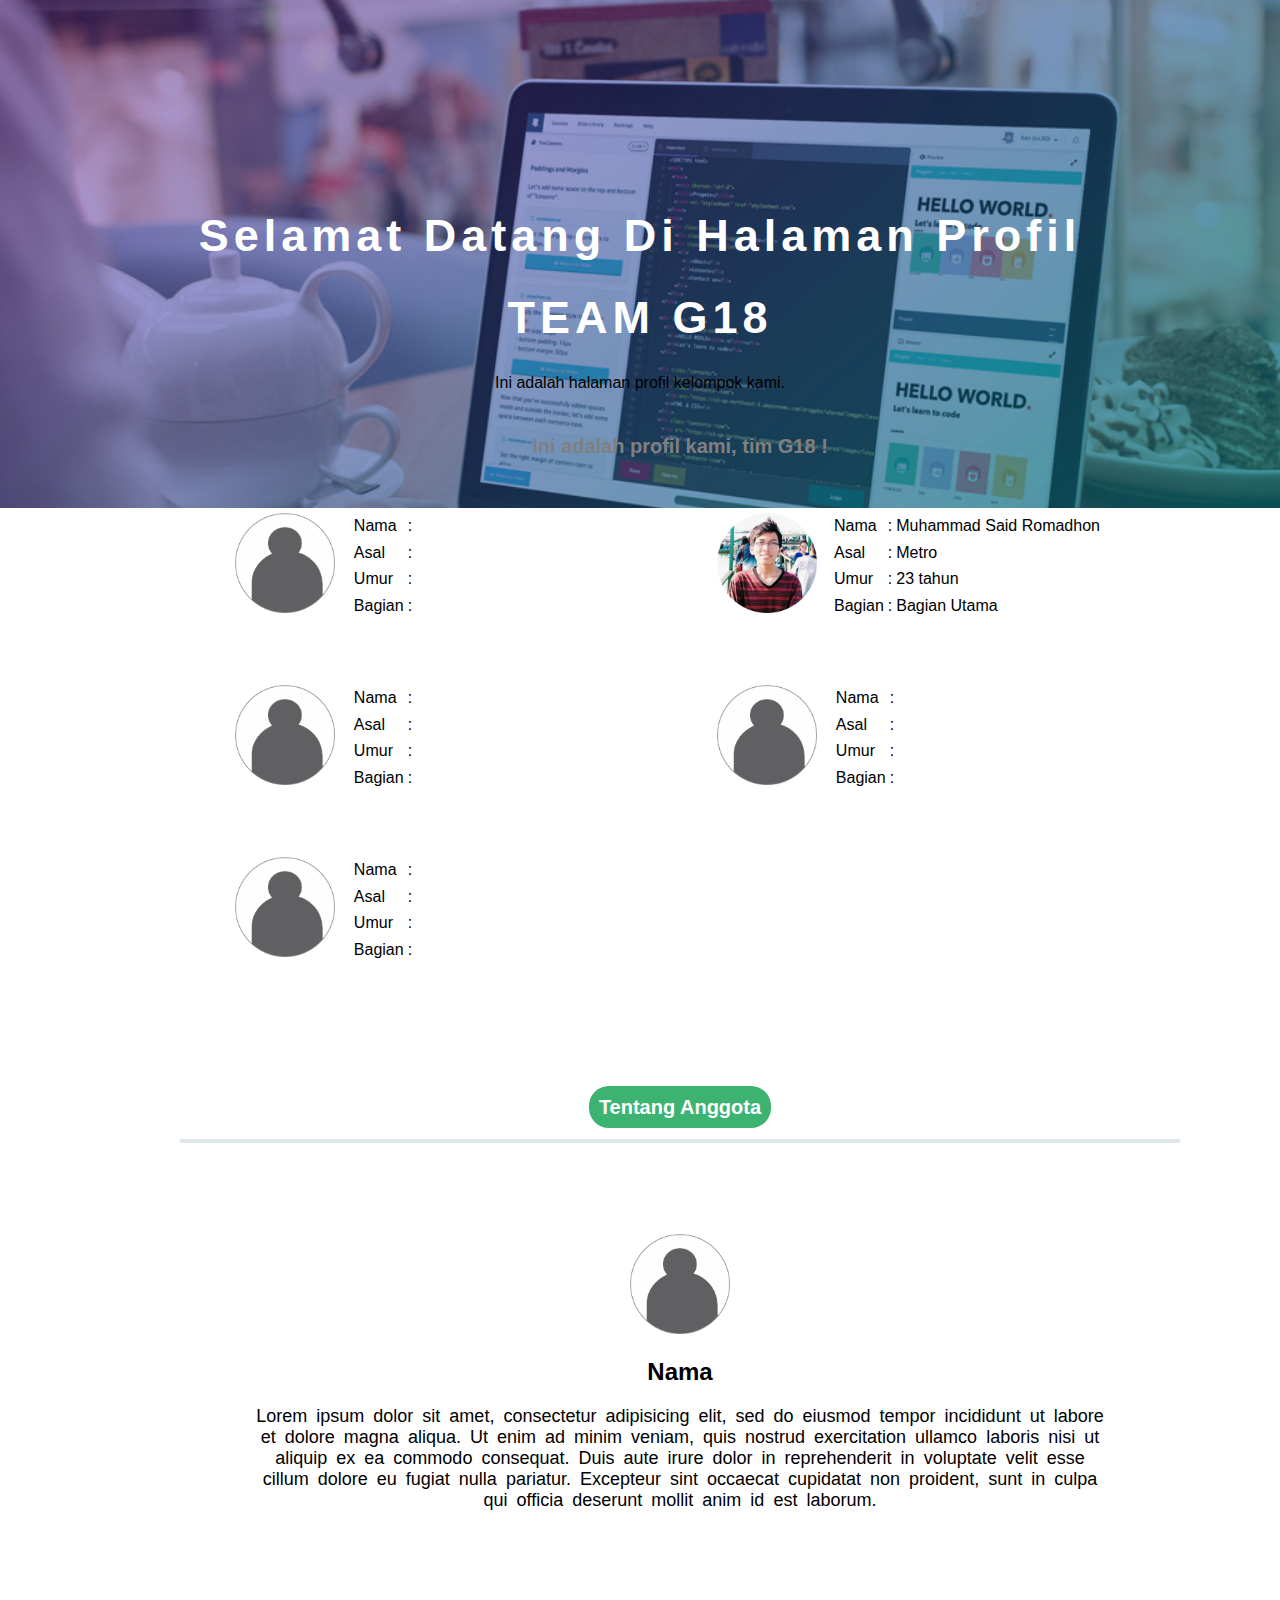
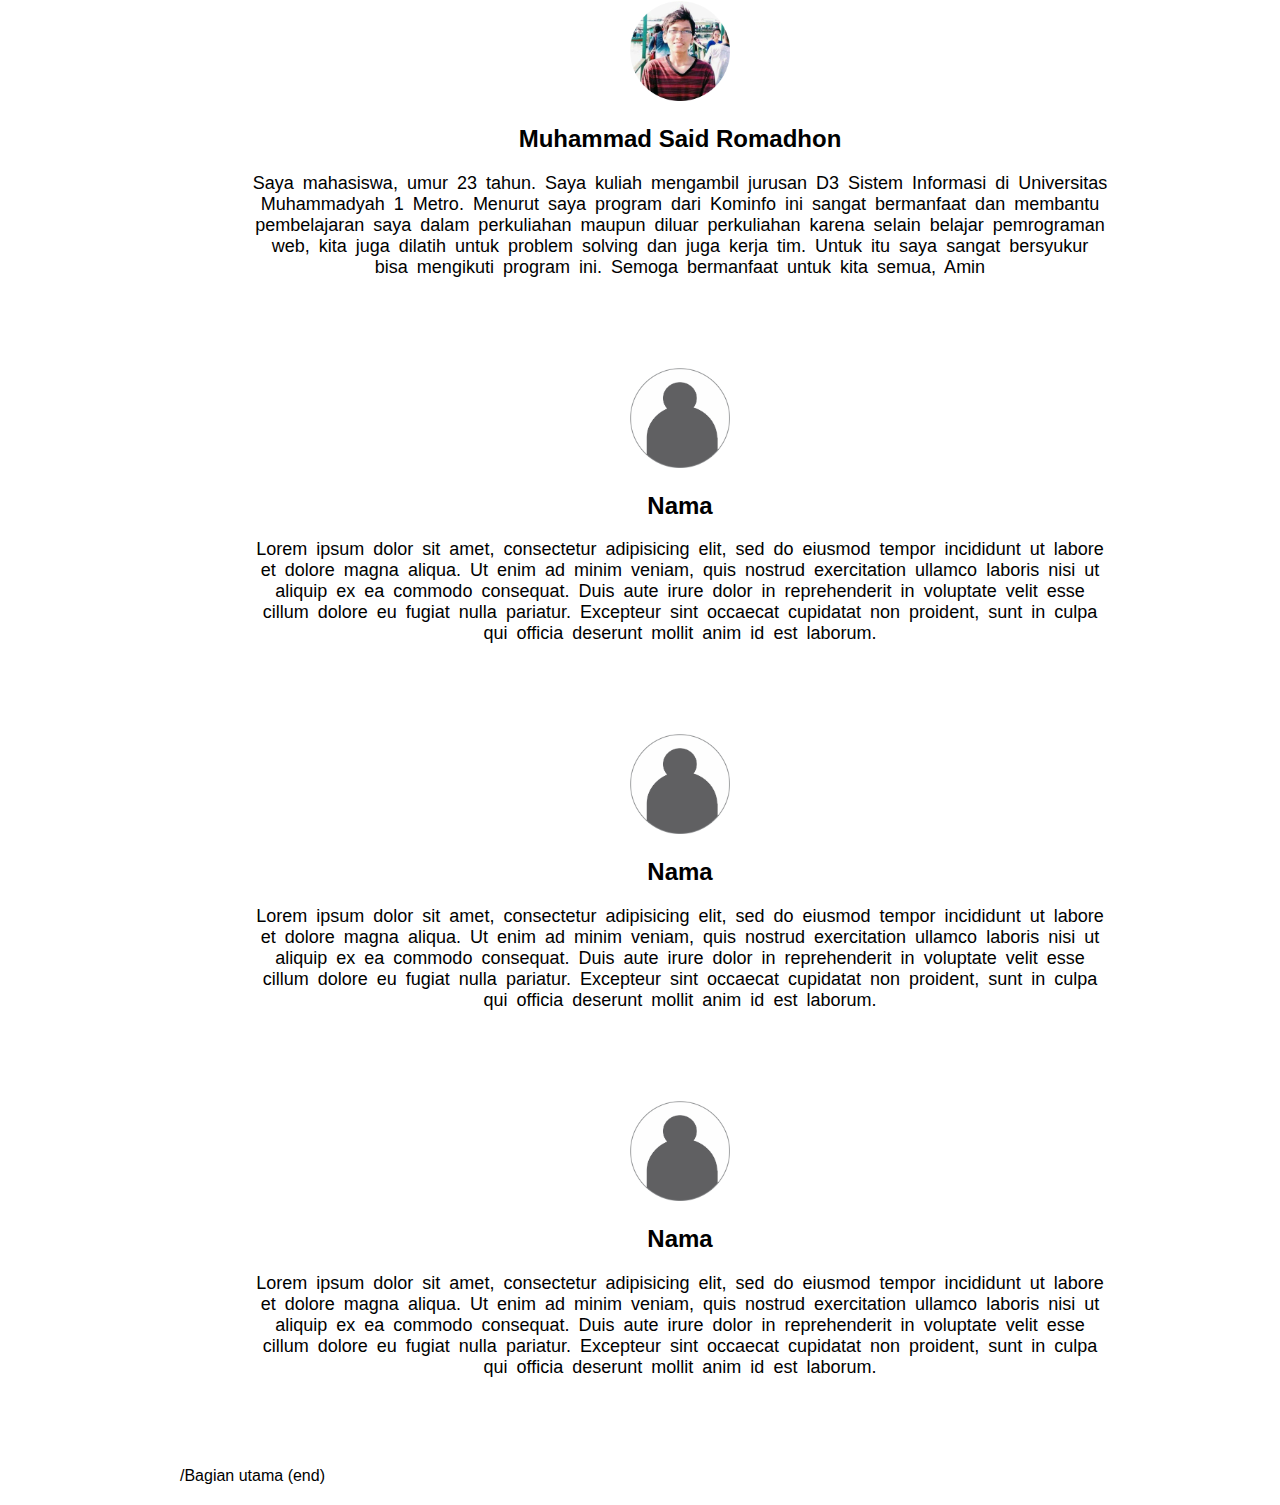
<file: index.html>
<!DOCTYPE html>
<html>
  <head>
    <meta charset="utf-8">
    <title>TeamG18</title>
    <link rel="stylesheet" href="style.css">
  </head>
  <body>


/bagian utama (Said Romadhon)

    <div class="top-wrapper">
        <h1>Selamat Datang Di Halaman Profil</h1>
        <h1>TEAM G18</h1>
        <p>Ini adalah halaman profil kelompok kami.</p>
    </div>

    <div class="main">

      <div class="biodata">
        <h3>Ini adalah profil kami, tim G18 !</h3>

        <div class="bio">

          <table cellpadding="20px">
            <tr>
              <td>
                <table class="data">
                  <tr>
                    <td rowspan="5" width="120px">
                      <div class="profile"><img src="icons/default.png"></div> 
                    </td>
                  </tr>
                  <tr>
                    <td width="20px">Nama</td>
                    <td>:</td>
                    <td width="300px"> </td>
                  <tr>
                    <td>Asal</td>
                    <td>:</td>
                    <td> </td>
                  </tr>
                  <tr>
                    <td>Umur</td>
                    <td>:</td>
                    <td></td>
                  </tr>
                  <tr>
                    <td>Bagian</td>
                    <td>:</td>
                    <td></td>
                  </tr>
                </table>
              </td>
              <td>
                <table class="data">
                  <tr>
                    <td rowspan="5" width="120px">
                      <img src="icons/foto1.png"> 
                    </td>
                  </tr>
                  <tr>
                    <td width="20px">Nama</td>
                    <td>:</td>
                    <td width="300px">Muhammad Said Romadhon</td>
                  <tr>
                    <td>Asal</td>
                    <td>:</td>
                    <td>Metro</td>
                  </tr>
                  <tr>
                    <td>Umur</td>
                    <td>:</td>
                    <td>23 tahun</td>
                  </tr>
                  <tr>
                    <td>Bagian</td>
                    <td>:</td>
                    <td>Bagian Utama</td>
                  </tr>
                </table>
              </td>
            </tr>
            <tr>
              <td>
                <table class="data">
                  <tr>
                    <td rowspan="5" width="120px">
                      <img src="icons/default.png"> 
                    </td>
                  </tr>
                  <tr>
                    <td width="20px">Nama</td>
                    <td>:</td>
                    <td width="300px"></td>
                  <tr>
                    <td>Asal</td>
                    <td>:</td>
                    <td></td>
                  </tr>
                  <tr>
                    <td>Umur</td>
                    <td>:</td>
                    <td></td>
                  </tr>
                  <tr>
                    <td>Bagian</td>
                    <td>:</td>
                    <td></td>
                  </tr>
                </table>
              <td>
                <table class="data">
                  <tr>
                    <td rowspan="5" width="120px">
                      <img src="icons/default.png"> 
                    </td>
                  </tr>
                  <tr>
                    <td width="20px">Nama</td>
                    <td>:</td>
                    <td width="300px"></td>
                  <tr>
                    <td>Asal</td>
                    <td>:</td>
                    <td></td>
                  </tr>
                  <tr>
                    <td>Umur</td>
                    <td>:</td>
                    <td></td>
                  </tr>
                  <tr>
                    <td>Bagian</td>
                    <td>:</td>
                    <td></td>
                  </tr>
                </table>
              </td>
            </tr>
            <tr>
              <td>
                <table class="data">
                  <tr>
                    <td rowspan="5" width="120px">
                      <img src="icons/default.png"> 
                    </td>
                  </tr>
                  <tr>
                    <td width="20px">Nama</td>
                    <td>:</td>
                    <td width="300px"></td>
                  <tr>
                    <td>Asal</td>
                    <td>:</td>
                    <td></td>
                  </tr>
                  <tr>
                    <td>Umur</td>
                    <td>:</td>
                    <td></td>
                  </tr>
                  <tr>
                    <td>Bagian</td>
                    <td>:</td>
                    <td></td>
                  </tr>
                </table>
            </td>
          </tr>
          </table>
      </div>

      <div class="contents">
        <h3 class="section-title"><span>Tentang Anggota</span></h3>

        <table class="tentang">
          <tr>
            <td align="center">
              <a href=""><img src="icons/default.png"></a>
              <h2>Nama</h2>
              <p>Lorem ipsum dolor sit amet, consectetur adipisicing elit, sed do eiusmod
              tempor incididunt ut labore et dolore magna aliqua. Ut enim ad minim veniam,
              quis nostrud exercitation ullamco laboris nisi ut aliquip ex ea commodo
              consequat. Duis aute irure dolor in reprehenderit in voluptate velit esse
              cillum dolore eu fugiat nulla pariatur. Excepteur sint occaecat cupidatat non
              proident, sunt in culpa qui officia deserunt mollit anim id est laborum.</p>
            </td>
          </tr>
          <tr>
            <td align="center">
              <img src="icons/foto1.png">
              <h2>Muhammad Said Romadhon</h2>
              <p>Saya mahasiswa, umur 23 tahun. Saya kuliah mengambil jurusan D3 Sistem Informasi di Universitas Muhammadyah 1 Metro. Menurut saya program dari Kominfo ini sangat bermanfaat dan membantu pembelajaran saya dalam perkuliahan maupun diluar perkuliahan karena selain belajar pemrograman web, kita juga dilatih untuk problem solving dan juga kerja tim. Untuk itu saya sangat bersyukur bisa mengikuti program ini. Semoga bermanfaat untuk kita semua, Amin</p>
            </td>
          </tr>
          <tr>
            <td align="center">
              <img src="icons/default.png">
              <h2>Nama</h2>
              <p>Lorem ipsum dolor sit amet, consectetur adipisicing elit, sed do eiusmod
              tempor incididunt ut labore et dolore magna aliqua. Ut enim ad minim veniam,
              quis nostrud exercitation ullamco laboris nisi ut aliquip ex ea commodo
              consequat. Duis aute irure dolor in reprehenderit in voluptate velit esse
              cillum dolore eu fugiat nulla pariatur. Excepteur sint occaecat cupidatat non
              proident, sunt in culpa qui officia deserunt mollit anim id est laborum.</p>
            </td>
          </tr>
          <tr>
            <td align="center">
              <img src="icons/default.png">
              <h2>Nama</h2>
              <p>Lorem ipsum dolor sit amet, consectetur adipisicing elit, sed do eiusmod
              tempor incididunt ut labore et dolore magna aliqua. Ut enim ad minim veniam,
              quis nostrud exercitation ullamco laboris nisi ut aliquip ex ea commodo
              consequat. Duis aute irure dolor in reprehenderit in voluptate velit esse
              cillum dolore eu fugiat nulla pariatur. Excepteur sint occaecat cupidatat non
              proident, sunt in culpa qui officia deserunt mollit anim id est laborum.</p>
            </td>
          </tr>
          <tr>
            <td align="center">
              <img src="icons/default.png">
              <h2>Nama</h2>
              <p>Lorem ipsum dolor sit amet, consectetur adipisicing elit, sed do eiusmod
              tempor incididunt ut labore et dolore magna aliqua. Ut enim ad minim veniam,
              quis nostrud exercitation ullamco laboris nisi ut aliquip ex ea commodo
              consequat. Duis aute irure dolor in reprehenderit in voluptate velit esse
              cillum dolore eu fugiat nulla pariatur. Excepteur sint occaecat cupidatat non
              proident, sunt in culpa qui officia deserunt mollit anim id est laborum.</p>
            </td>
          </tr>
        </table>
      </div>
    </div>

/Bagian utama (end)

  </body>
</html>
</file>
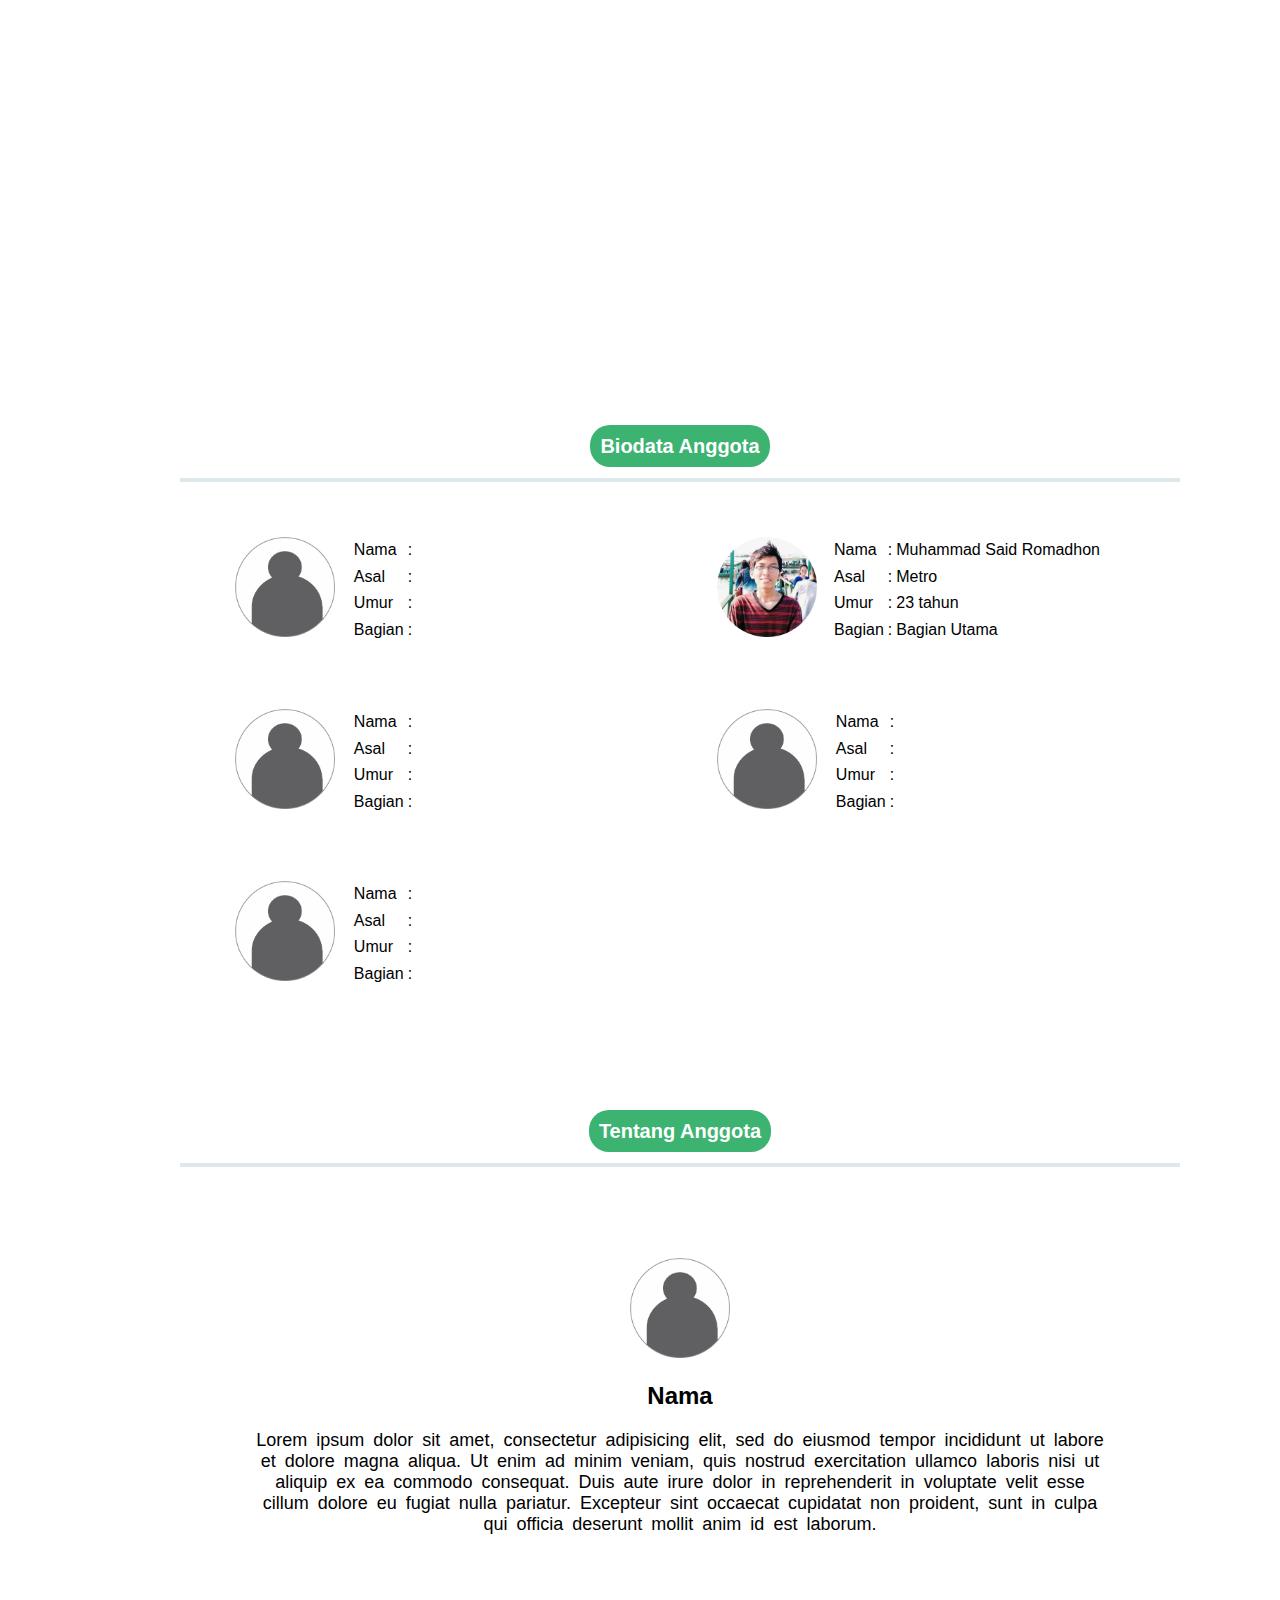
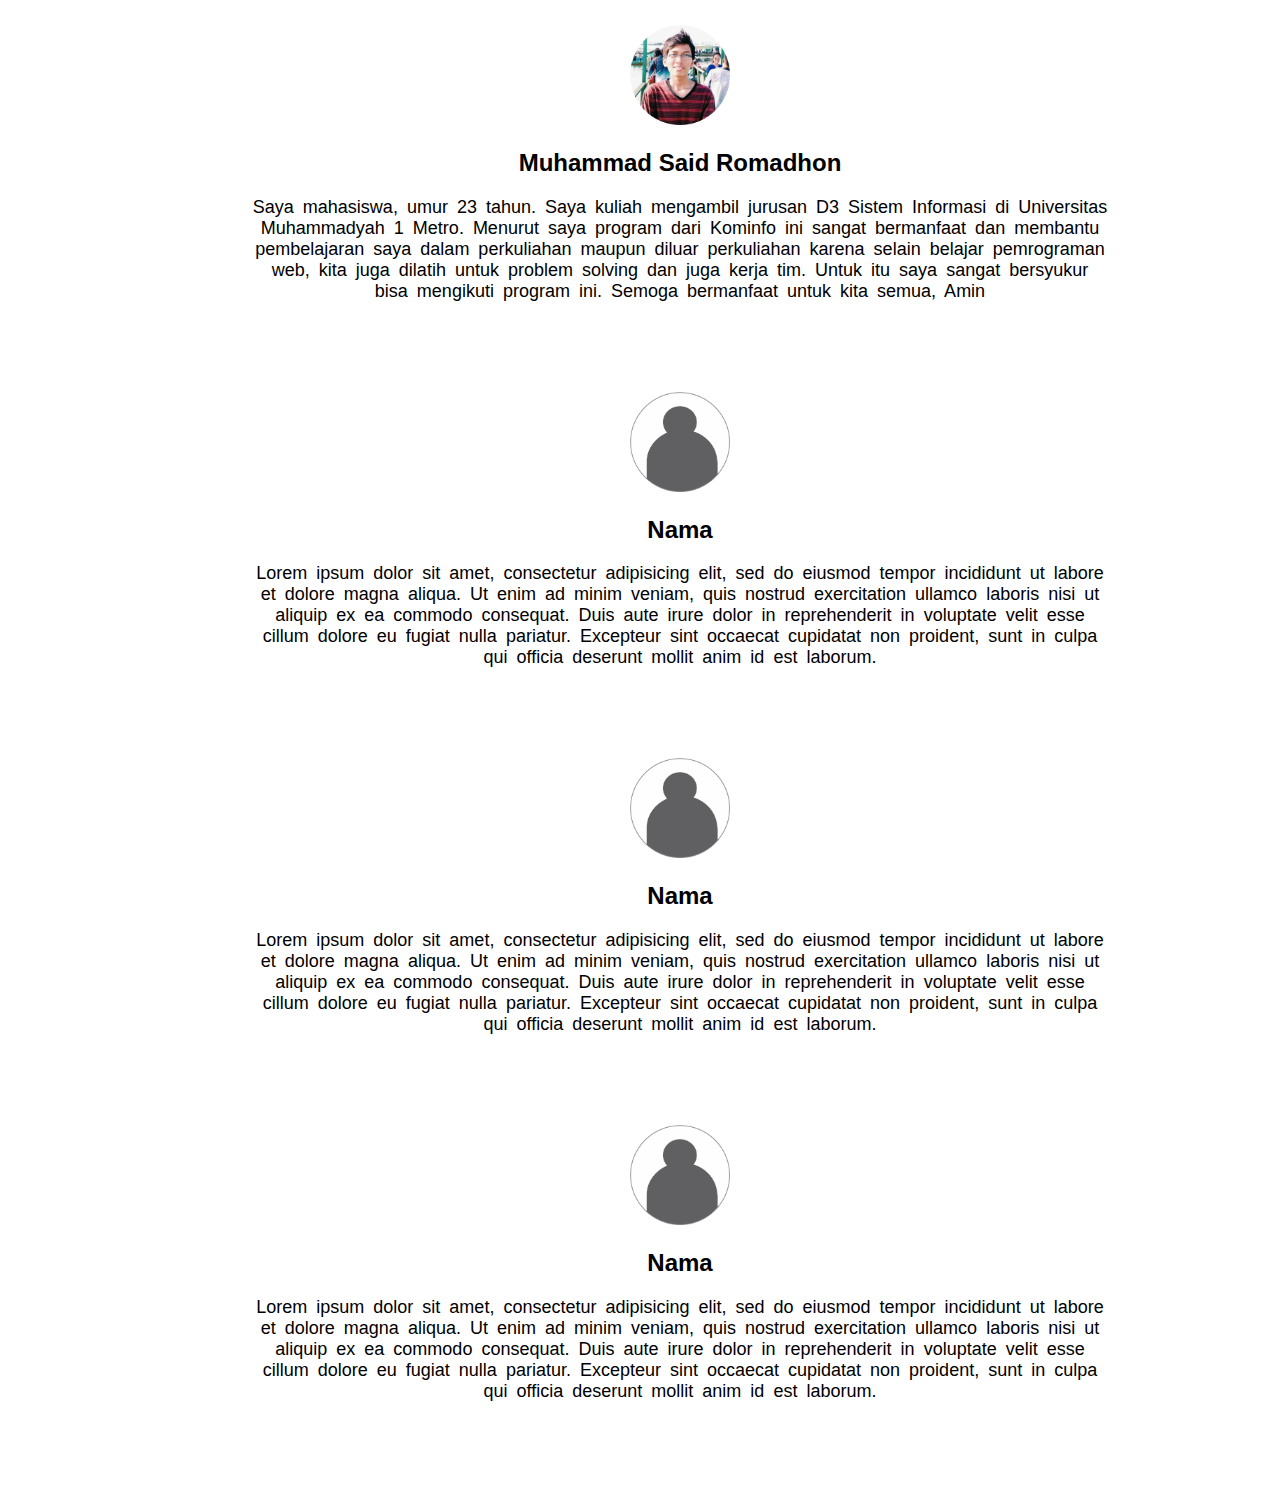
<file: g18.html>
<!DOCTYPE html>
<html>
  <head>
    <meta charset="utf-8">
    <title>Progate</title>
    <link rel="stylesheet" href="style.css">
  </head>
  <body>

    <div class="main">

      <div class="biodata">
        <h3 class="section-title"><span>Biodata Anggota</span></h3>

        <div class="bio">

          <table cellpadding="20px">
            <tr>
              <td>
                <table class="data">
                  <tr>
                    <td rowspan="5" width="120px">
                      <img src="icons/default.png"> 
                    </td>
                  </tr>
                  <tr>
                    <td width="20px">Nama</td>
                    <td>:</td>
                    <td width="300px"> </td>
                  <tr>
                    <td>Asal</td>
                    <td>:</td>
                    <td> </td>
                  </tr>
                  <tr>
                    <td>Umur</td>
                    <td>:</td>
                    <td></td>
                  </tr>
                  <tr>
                    <td>Bagian</td>
                    <td>:</td>
                    <td></td>
                  </tr>
                </table>
              </td>
              <td>
                <table class="data">
                  <tr>
                    <td rowspan="5" width="120px">
                      <img src="icons/foto1.png"> 
                    </td>
                  </tr>
                  <tr>
                    <td width="20px">Nama</td>
                    <td>:</td>
                    <td width="300px">Muhammad Said Romadhon</td>
                  <tr>
                    <td>Asal</td>
                    <td>:</td>
                    <td>Metro</td>
                  </tr>
                  <tr>
                    <td>Umur</td>
                    <td>:</td>
                    <td>23 tahun</td>
                  </tr>
                  <tr>
                    <td>Bagian</td>
                    <td>:</td>
                    <td>Bagian Utama</td>
                  </tr>
                </table>
              </td>
            </tr>
            <tr>
              <td>
                <table class="data">
                  <tr>
                    <td rowspan="5" width="120px">
                      <img src="icons/default.png"> 
                    </td>
                  </tr>
                  <tr>
                    <td width="20px">Nama</td>
                    <td>:</td>
                    <td width="300px"></td>
                  <tr>
                    <td>Asal</td>
                    <td>:</td>
                    <td></td>
                  </tr>
                  <tr>
                    <td>Umur</td>
                    <td>:</td>
                    <td></td>
                  </tr>
                  <tr>
                    <td>Bagian</td>
                    <td>:</td>
                    <td></td>
                  </tr>
                </table>
              <td>
                <table class="data">
                  <tr>
                    <td rowspan="5" width="120px">
                      <img src="icons/default.png"> 
                    </td>
                  </tr>
                  <tr>
                    <td width="20px">Nama</td>
                    <td>:</td>
                    <td width="300px"></td>
                  <tr>
                    <td>Asal</td>
                    <td>:</td>
                    <td></td>
                  </tr>
                  <tr>
                    <td>Umur</td>
                    <td>:</td>
                    <td></td>
                  </tr>
                  <tr>
                    <td>Bagian</td>
                    <td>:</td>
                    <td></td>
                  </tr>
                </table>
              </td>
            </tr>
            <tr>
              <td>
                <table class="data">
                  <tr>
                    <td rowspan="5" width="120px">
                      <img src="icons/default.png"> 
                    </td>
                  </tr>
                  <tr>
                    <td width="20px">Nama</td>
                    <td>:</td>
                    <td width="300px"></td>
                  <tr>
                    <td>Asal</td>
                    <td>:</td>
                    <td></td>
                  </tr>
                  <tr>
                    <td>Umur</td>
                    <td>:</td>
                    <td></td>
                  </tr>
                  <tr>
                    <td>Bagian</td>
                    <td>:</td>
                    <td></td>
                  </tr>
                </table>
            </td>
          </tr>
          </table>
      </div>

      <div class="contents">
        <h3 class="section-title"><span>Tentang Anggota</span></h3>

        <table class="tentang">
          <tr>
            <td align="center">
              <a href=""><img src="icons/default.png"></a>
              <h2>Nama</h2>
              <p>Lorem ipsum dolor sit amet, consectetur adipisicing elit, sed do eiusmod
              tempor incididunt ut labore et dolore magna aliqua. Ut enim ad minim veniam,
              quis nostrud exercitation ullamco laboris nisi ut aliquip ex ea commodo
              consequat. Duis aute irure dolor in reprehenderit in voluptate velit esse
              cillum dolore eu fugiat nulla pariatur. Excepteur sint occaecat cupidatat non
              proident, sunt in culpa qui officia deserunt mollit anim id est laborum.</p>
            </td>
          </tr>
          <tr>
            <td align="center">
              <img src="icons/foto1.png">
              <h2>Muhammad Said Romadhon</h2>
              <p>Saya mahasiswa, umur 23 tahun. Saya kuliah mengambil jurusan D3 Sistem Informasi di Universitas Muhammadyah 1 Metro. Menurut saya program dari Kominfo ini sangat bermanfaat dan membantu pembelajaran saya dalam perkuliahan maupun diluar perkuliahan karena selain belajar pemrograman web, kita juga dilatih untuk problem solving dan juga kerja tim. Untuk itu saya sangat bersyukur bisa mengikuti program ini. Semoga bermanfaat untuk kita semua, Amin</p>
            </td>
          </tr>
          <tr>
            <td align="center">
              <img src="icons/default.png">
              <h2>Nama</h2>
              <p>Lorem ipsum dolor sit amet, consectetur adipisicing elit, sed do eiusmod
              tempor incididunt ut labore et dolore magna aliqua. Ut enim ad minim veniam,
              quis nostrud exercitation ullamco laboris nisi ut aliquip ex ea commodo
              consequat. Duis aute irure dolor in reprehenderit in voluptate velit esse
              cillum dolore eu fugiat nulla pariatur. Excepteur sint occaecat cupidatat non
              proident, sunt in culpa qui officia deserunt mollit anim id est laborum.</p>
            </td>
          </tr>
          <tr>
            <td align="center">
              <img src="icons/default.png">
              <h2>Nama</h2>
              <p>Lorem ipsum dolor sit amet, consectetur adipisicing elit, sed do eiusmod
              tempor incididunt ut labore et dolore magna aliqua. Ut enim ad minim veniam,
              quis nostrud exercitation ullamco laboris nisi ut aliquip ex ea commodo
              consequat. Duis aute irure dolor in reprehenderit in voluptate velit esse
              cillum dolore eu fugiat nulla pariatur. Excepteur sint occaecat cupidatat non
              proident, sunt in culpa qui officia deserunt mollit anim id est laborum.</p>
            </td>
          </tr>
          <tr>
            <td align="center">
              <img src="icons/default.png">
              <h2>Nama</h2>
              <p>Lorem ipsum dolor sit amet, consectetur adipisicing elit, sed do eiusmod
              tempor incididunt ut labore et dolore magna aliqua. Ut enim ad minim veniam,
              quis nostrud exercitation ullamco laboris nisi ut aliquip ex ea commodo
              consequat. Duis aute irure dolor in reprehenderit in voluptate velit esse
              cillum dolore eu fugiat nulla pariatur. Excepteur sint occaecat cupidatat non
              proident, sunt in culpa qui officia deserunt mollit anim id est laborum.</p>
            </td>
          </tr>
        </table>
      </div>

    </div>
  </body>
</html>
</file>
<file: style.css>
body {
  font-family: "arial";
}

.top-wrapper {
  position: absolute;
  top: 0;left: 0;
  width: 100%;
  padding: 180px 0 100px 0;
  background-image: url(icons/header.png);
  background-size: cover;
  text-align: center;
}

.top-wrapper h1 {
  color: white;
  font-size: 45px;
  letter-spacing: 5px; 
}

.main {
  position: absolute;
  top: 395px;left: 100px;
  width: 1000px;
  padding: 20px 80px;
}

.section-title {
  border-bottom: 4px solid #dee7ec;
  font-size: 28px;
  padding-bottom: 20px;
}

.section-title span {
  background-color: rgb(60, 179, 113);
  padding: 10px;
  border-radius: 20px;
  color: white;
}

.biodata h3 {
  text-align: center;
  font-size: 20px;
  color: gray;
}

.bio table {
   margin-left:10px;
   width: 430px;
}

.bio {
  margin-bottom: 30px;
}

.data {
  padding: 10px;
  border-radius: 100px;
}

.data:hover{
  transition: all 0.3s;
  position: relative;
  bottom: 7px;
  color: white;
  background-color: rgb(60, 179, 113);
  box-shadow: 0 12px #1a7940;
}

.bio img {
  width:100px;
}

.contents table {
  border-spacing: 70px;
}

.noborder {
  border: none;
}

.contents img {
  width: 100px;
  transition: all 0.5s;
}

.contents img:hover{
  width: 300px;
}

.contents {
  margin-top: 100px;
}

.tentang p {
  text-align: center;
  font-size: 18px;
  word-spacing: 4px;
}
</file>
